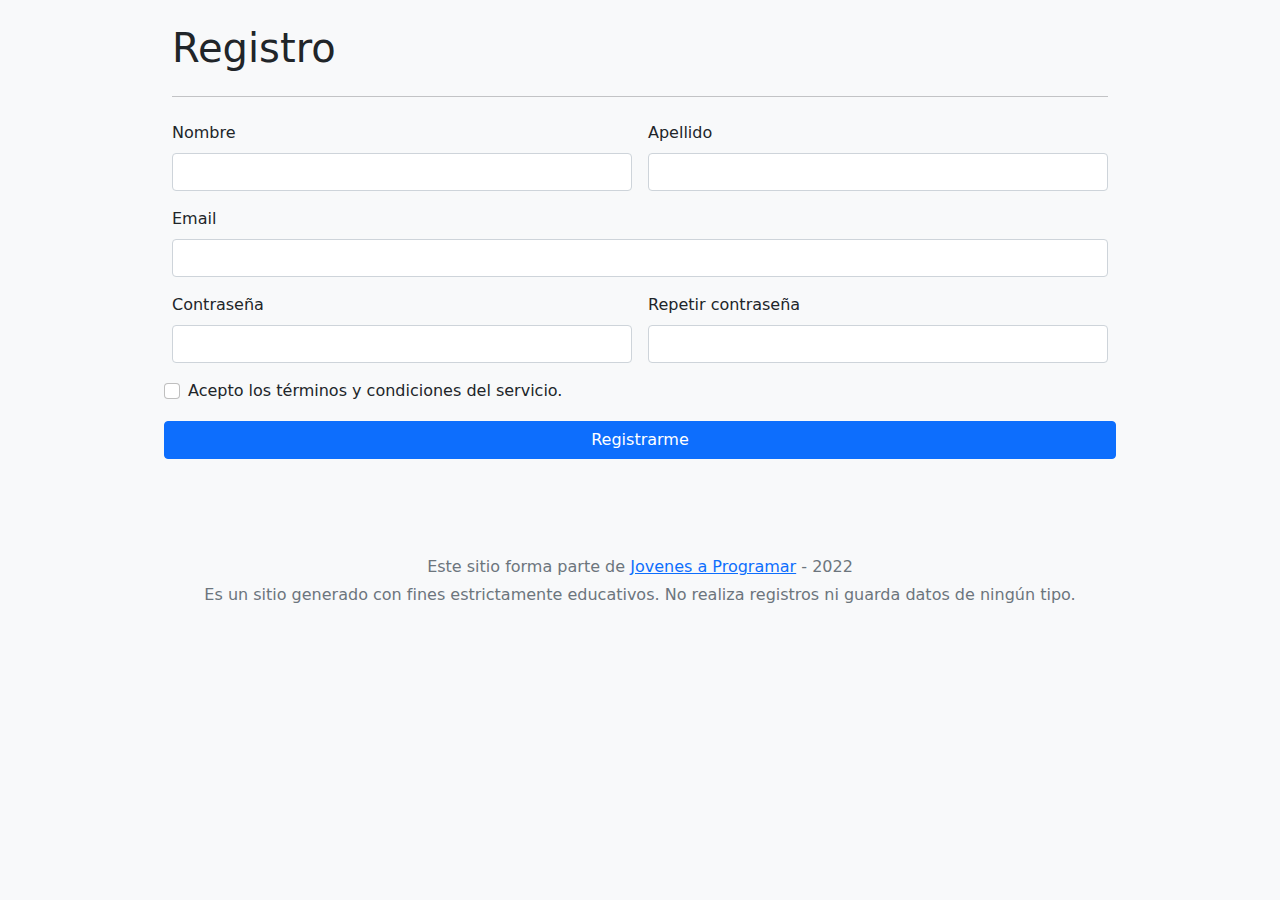
<file: Entrega 1/index.html>
<!DOCTYPE html>
<html lang="es">
  <head>
    <meta charset="utf-8" />
    <meta name="viewport" content="width=device-width, initial-scale=1" />
    <meta name="description" content="" />
    <title>Registro</title>
    <link href="css/bootstrap.min.css" rel="stylesheet" />
    <link href="css/style.css" rel="stylesheet" />
  </head>

  <body class="bg-light">
    <div class="container">
      <main>
        <div class="row mt-4">
          <div class="col">
            <h1 class="mb-3">Registro</h1>
            <hr class="my-4" />
            <div class="row g-3">
              <div class="col-sm-6">
                <label for="nombre" class="form-label">Nombre</label>
                <input type="text" class="form-control" id="nombre" required />
              </div>

              <div class="col-sm-6">
                <label for="apellido" class="form-label">Apellido</label>
                <input
                  type="text"
                  class="form-control"
                  id="apellido"
                  required
                />
              </div>

              <div class="col-12">
                <label for="email" class="form-label">Email</label>
                <input type="email" class="form-control" id="email" required />
              </div>

              <div class="col-sm-6">
                <label for="password1" class="form-label">Contraseña</label>
                <input
                  type="password"
                  class="form-control"
                  id="password1"
                  required
                  minlength="6"
                />
              </div>

              <div class="col-sm-6">
                <label for="password2" class="form-label"
                  >Repetir contraseña</label
                >
                <input
                  type="password"
                  class="form-control"
                  id="password2"
                  minlength="6"
                  required
                />
              </div>

              <div class="form-check">
                <input
                  type="checkbox"
                  class="form-check-input"
                  id="terminos"
                  required
                />
                <label class="form-check-label" for="terminos"
                  >Acepto los términos y condiciones del servicio.</label
                >
              </div>

              <button class="btn btn-primary" type="button" id="regBtn">
                Registrarme
              </button>
            </div>
          </div>
        </div>
      </main>

      <footer class="my-5 pt-5 text-muted text-center text-small">
        <p class="mb-1">
          Este sitio forma parte de
          <a href="https://jovenesaprogramar.edu.uy/" target="_blank"
            >Jovenes a Programar</a
          >
          - 2022
        </p>
        <p class="mb-1">
          Es un sitio generado con fines estrictamente educativos. No realiza
          registros ni guarda datos de ningún tipo.
        </p>
      </footer>
    </div>

    <div
      class="alert alert-success alert-dismissible fade"
      role="alert"
      id="alert-success"
    >
      <p>Datos guardados correctamente</p>
      <button
        type="button"
        class="btn-close"
        data-bs-dismiss="alert"
        aria-label="Close"
      ></button>
    </div>

    <div
      class="alert alert-danger alert-dismissible fade"
      role="alert"
      id="alert-danger"
    >
      <p>Los datos ingresados no cumplen con los requisitos solicitados</p>
      <button
        type="button"
        class="btn-close"
        data-bs-dismiss="alert"
        aria-label="Close"
      ></button>
    </div>

    <script src="js/bootstrap.bundle.min.js"></script>
    <script src="js/validacion.js"></script>
  </body>
</html>
</file>
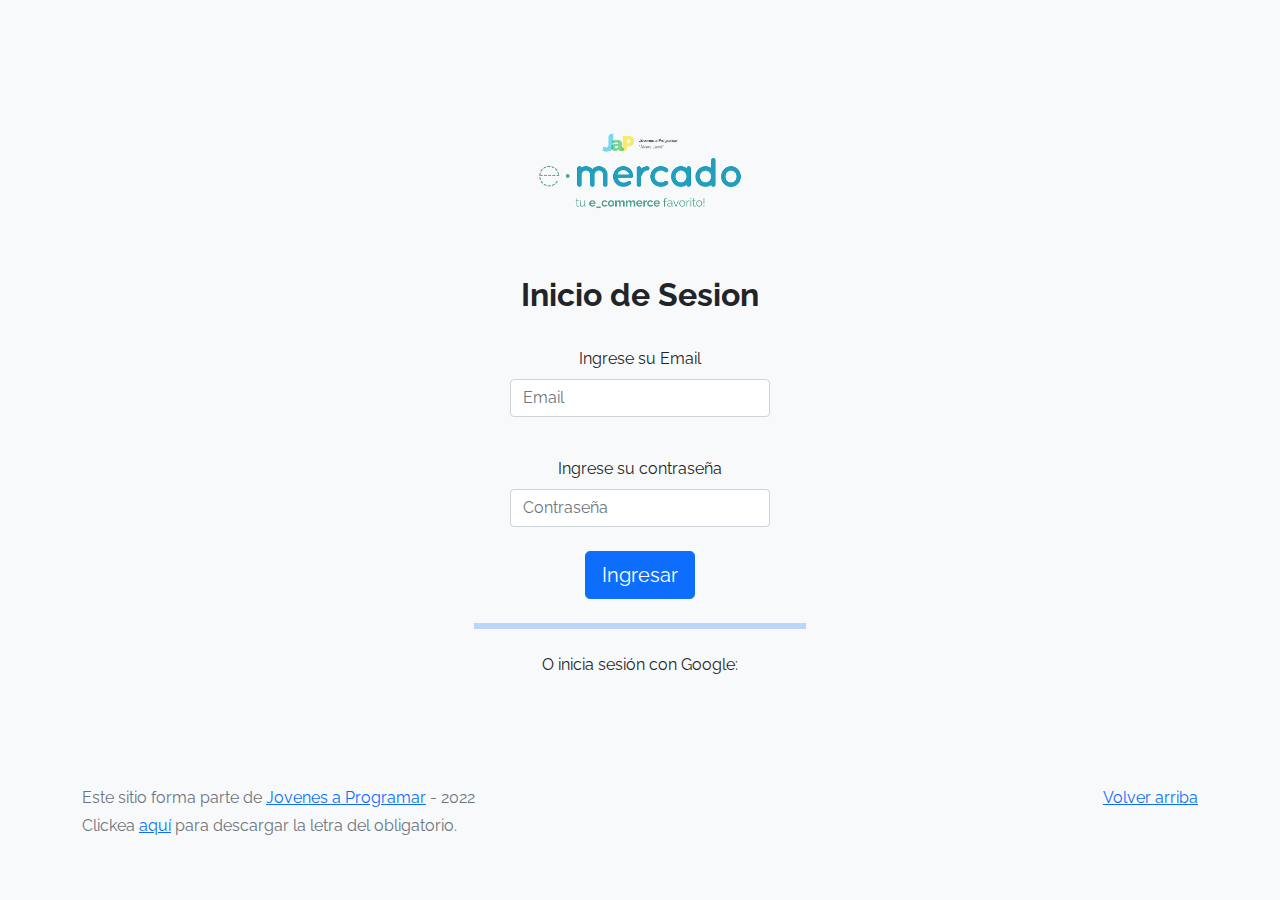
<file: Entrega 1/Individual/index.html>
<!DOCTYPE html>
<html lang="es">
  <head>
    <meta http-equiv="Content-Type" content="text/html; charset=UTF-8" />
    <meta
      name="viewport"
      content="width=device-width, initial-scale=1, shrink-to-fit=no"
    />
    <title>eMercado - Todo lo que busques está aquí</title>

    <link
      href="https://fonts.googleapis.com/css?family=Raleway:300,300i,400,400i,700,700i,900,900i"
      rel="stylesheet"
    />
    <link href="css/bootstrap.min.css" rel="stylesheet" />
    <link href="css/styles.css" rel="stylesheet" />
    <style>
      body {
        background-color: rgb(248, 249, 250);
      }
    </style>
  </head>

  <body>
    <script src="https://accounts.google.com/gsi/client" async defer></script>

    <main class="mt-5">
      <div class="container">
        <div class="row">
          <div class="col-sm-4"></div>
          <div id="midCol" class="col-sm-4 p-4">
            <div class="row">
              <img
                class="img-fluid p-5"
                src="./img/login.png"
                alt="Login Image"
              />
            </div>

            <div class="row">
              <h2 class="text-center fw-bold">Inicio de Sesion</h2>
            </div>

            <div class="row px-5 py-3">
              <label class="text-center p-2" for="email"
                >Ingrese su Email</label
              >
              <input
                class="form-control"
                placeholder="Email"
                type="email"
                name="email"
                id="email"
              />
            </div>

            <div class="row px-5 py-3">
              <label class="text-center p-2" for="password"
                >Ingrese su contraseña</label
              >
              <input
                class="form-control"
                placeholder="Contraseña"
                type="password"
                name="password"
                id="password"
              />
            </div>

            <div class="row-4 d-flex justify-content-center p-2">
              <button class="btn btn-primary btn-lg" id="loginButton">
                Ingresar
              </button>
            </div>
            <hr class="border border-primary border-3 opacity-75" />
            <div
              class="row-4 d-flex justify-content-center p-2 flex-column align-items-center"
            >
              <span class="mb-4">O inicia sesión con Google:</span>

              <div
                id="g_id_onload"
                data-client_id="259299083202-ar0uqp0troa1328ep5g11r76pmg3p6bg.apps.googleusercontent.com"
                data-context="signin"
                data-ux_mode="popup"
                data-callback="handleGSignIn"
                data-auto_prompt="false"
              ></div>

              <div
                class="g_id_signin"
                data-type="standard"
                data-shape="rectangular"
                data-theme="filled_blue"
                data-text="$ {button.text}"
                data-size="large"
                data-locale="es-419"
                data-logo_alignment="left"
              ></div>

              <!--               
              <div class="g-signin2" data-onsuccess="onSignIn"></div> -->
            </div>
          </div>
          <div class="col-sm-4"></div>
        </div>
      </div>
    </main>
    <footer class="text-muted">
      <div class="container">
        <p class="float-end">
          <a href="#">Volver arriba</a>
        </p>
        <p>
          Este sitio forma parte de
          <a href="https://jovenesaprogramar.edu.uy/" target="_blank"
            >Jovenes a Programar</a
          >
          - 2022
        </p>
        <p>
          Clickea <a target="_blank" href="Letra.pdf">aquí</a> para descargar la
          letra del obligatorio.
        </p>
      </div>
    </footer>
    <script src="js/login.js"></script>
  </body>
</html>
</file>
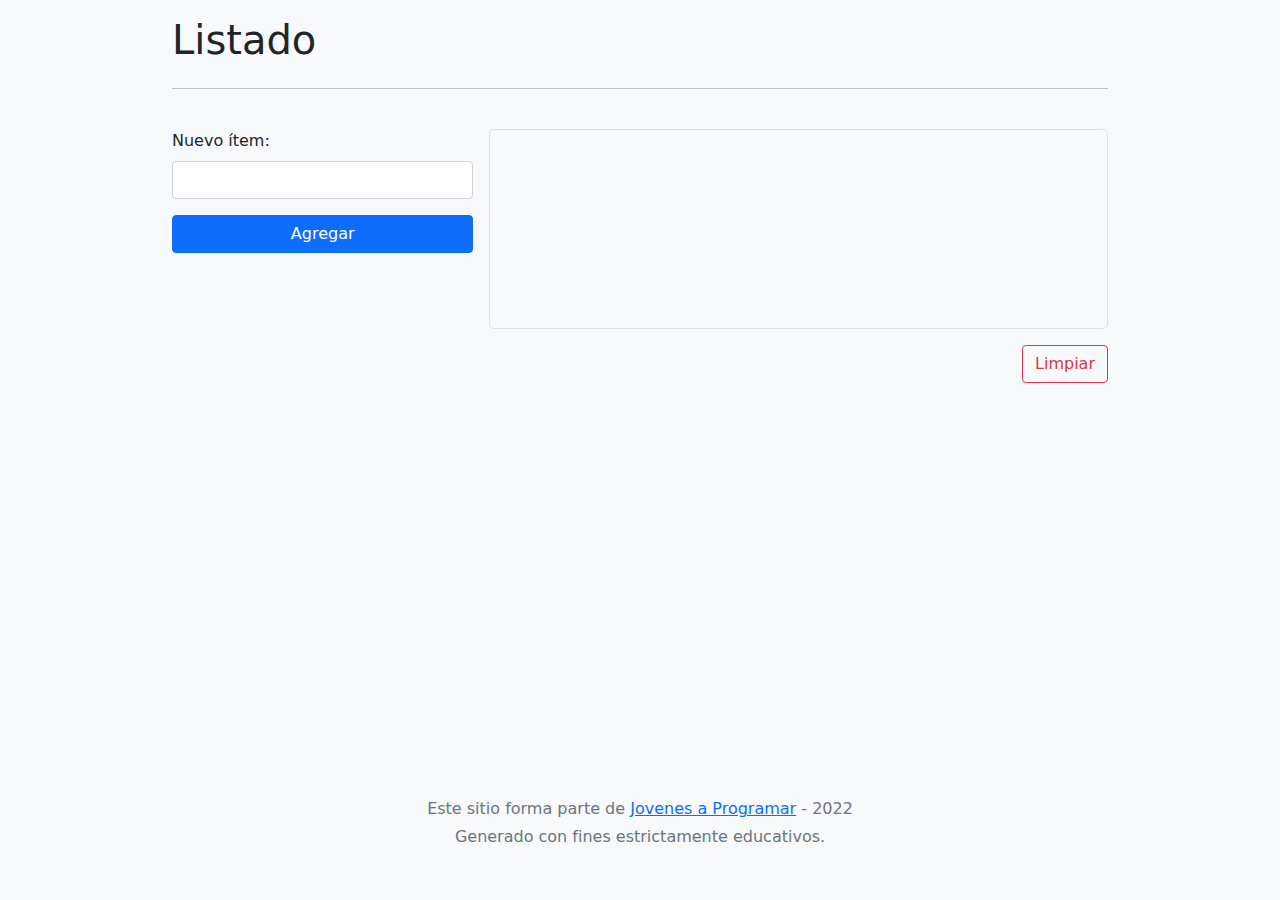
<file: Entrega 2/Grupal/index.html>
<!DOCTYPE html>
<html lang="es">
  <head>
    <meta charset="utf-8" />
    <meta name="viewport" content="width=device-width, initial-scale=1" />
    <meta name="description" content="" />
    <title>Listado</title>
    <link href="css/bootstrap.min.css" rel="stylesheet" />
    <link href="css/style.css" rel="stylesheet" />
  </head>

  <body class="bg-light">
    <div class="container">
      <main>
        <h1 class="my-3">Listado</h1>
        <hr class="my-4" />
        <div class="row mt-4 g-3">
          <div class="col-sm-4">
            <label for="Item" class="form-label">Nuevo ítem:</label>
            <input type="text" class="form-control" id="item" />
            <div class="d-grid">
              <button type="button" class="btn btn-primary my-3" id="agregar">
                Agregar
              </button>
            </div>
          </div>
          <div class="col-sm-8">
            <div class="border rounded-3 cont">
              <ul class="list-group" id="contenedor"></ul>
            </div>
            <div class="float-end">
              <button
                type="button"
                class="btn btn-outline-danger my-3"
                id="limpiar"
              >
                Limpiar
              </button>
            </div>
          </div>
        </div>
      </main>
      <footer class="my-5 pt-5 text-muted text-center text-small">
        <p class="mb-1">
          Este sitio forma parte de
          <a href="https://jovenesaprogramar.edu.uy/" target="_blank"
            >Jovenes a Programar</a
          >
          - 2022
        </p>
        <p class="mb-1">Generado con fines estrictamente educativos.</p>
      </footer>
    </div>
    <script src="js/almacenar.js"></script>
  </body>
</html>
</file>
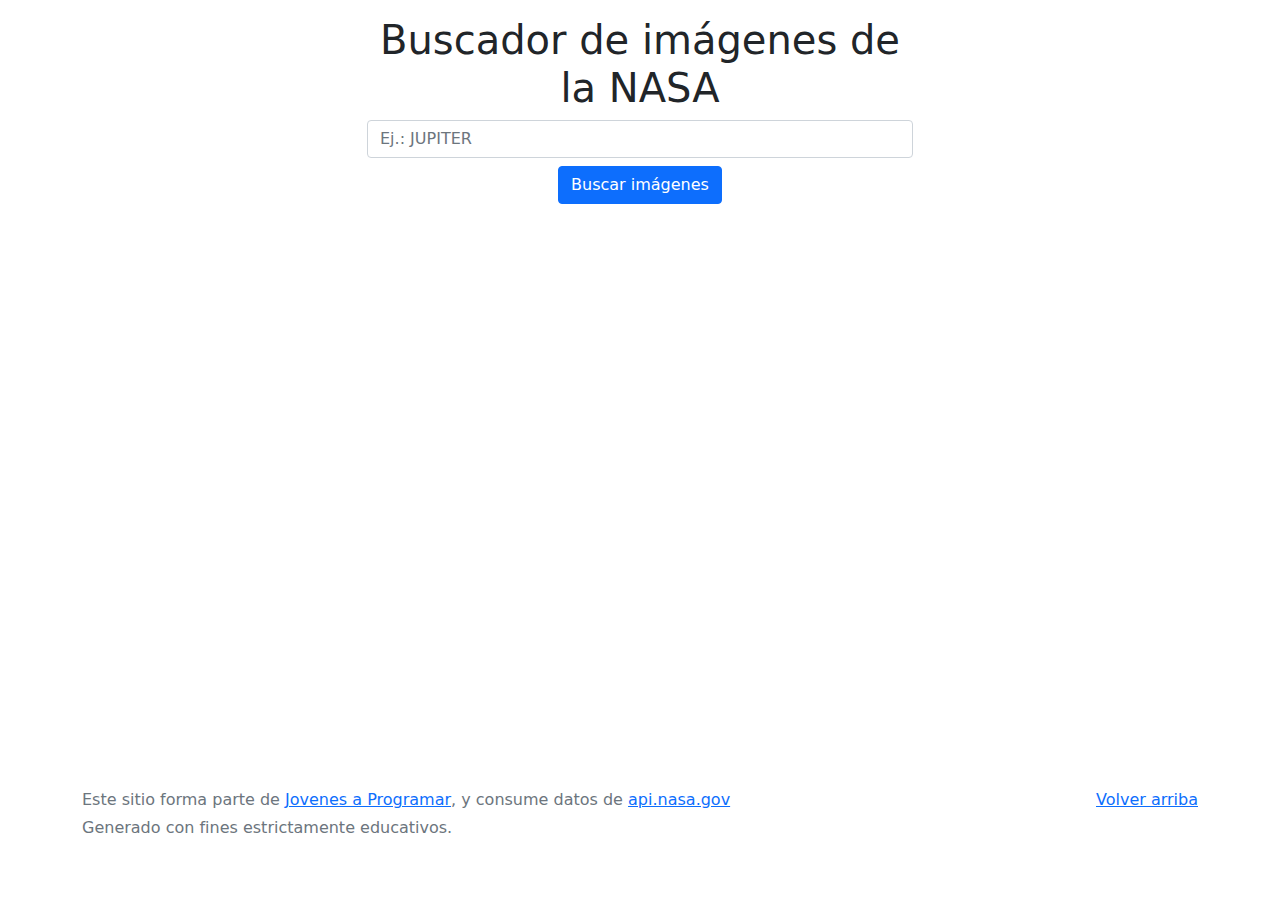
<file: Entrega 3/Grupal/index.html>
<!DOCTYPE html>
<html lang="es">
  <head>
    <meta charset="utf-8" />
    <meta name="viewport" content="width=device-width, initial-scale=1" />
    <title>Buscador de imágenes de la NASA</title>

    <link href="css/bootstrap.min.css" rel="stylesheet" />
    <link rel="stylesheet" href="css/style.css" />
  </head>

  <body>
    <main>
      <div class="text-center container">
        <div class="row py-lg-3">
          <div class="col-lg-6 col-md-8 mx-auto">
            <h1 class="fw-light">Buscador de imágenes de la NASA</h1>
            <input
              type="search"
              class="form-control"
              name="buscar"
              id="inputBuscar"
              placeholder="Ej.: JUPITER"
            />
            <button class="btn btn-primary my-2" id="btnBuscar">
              Buscar imágenes
            </button>
          </div>
        </div>
      </div>

      <div class="container">
        <div id="contenedor" class="contenedor"></div>
      </div>
    </main>

    <footer class="text-muted py-5">
      <div class="container">
        <p class="float-end mb-1">
          <a href="#">Volver arriba</a>
        </p>
        <p class="mb-1">
          Este sitio forma parte de
          <a href="https://jovenesaprogramar.edu.uy/" target="_blank">
            Jovenes a Programar</a
          >, y consume datos de
          <a href="https://api.nasa.gov/" target="_blank"> api.nasa.gov</a>
        </p>
        <p class="mb-1">Generado con fines estrictamente educativos.</p>
      </div>
    </footer>

    <script src="js/space.js"></script>
  </body>
</html>
</file>
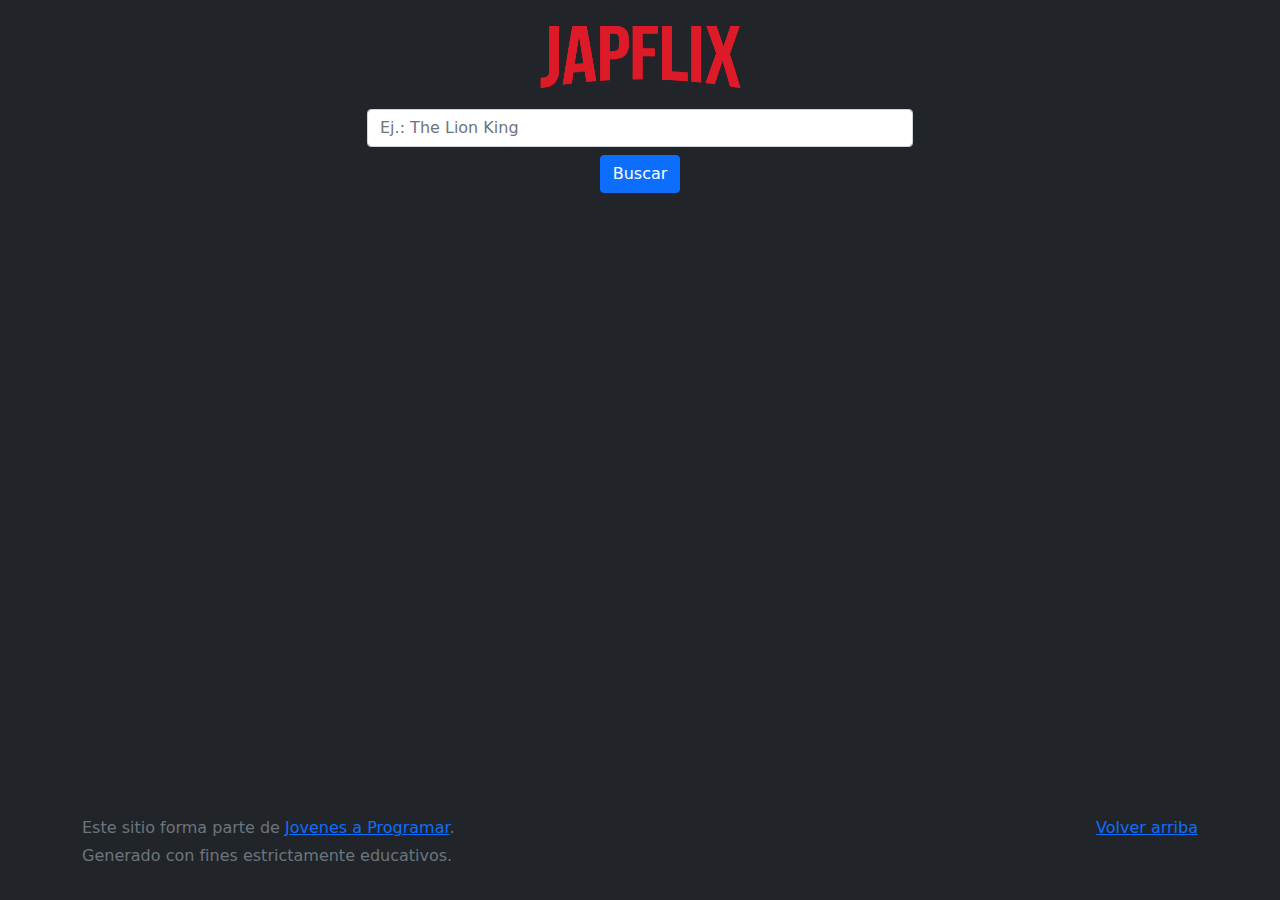
<file: Entrega 4/Grupal/index.html>
<!DOCTYPE html>
<html lang="es">
  <head>
    <meta charset="utf-8" />
    <meta name="viewport" content="width=device-width, initial-scale=1" />
    <title>Japflix</title>

    <link href="css/bootstrap.min.css" rel="stylesheet" />
    <link
      rel="stylesheet"
      href="https://cdnjs.cloudflare.com/ajax/libs/font-awesome/4.7.0/css/font-awesome.min.css"
    />
    <link rel="stylesheet" href="css/style.css" />
  </head>

  <body class="bg-dark">
    <main>
      <div class="text-center container">
        <div class="row py-lg-3">
          <div class="col-lg-6 col-md-8 mx-auto">
            <h1 class="fw-light"><img src="img/japflix.png" alt="" /></h1>
            <input
              type="search"
              class="form-control"
              name="buscar"
              id="inputBuscar"
              placeholder="Ej.: The Lion King"
            />
            <button class="btn btn-primary m-2" id="btnBuscar">Buscar</button>
          </div>
        </div>
      </div>

      <div class="album">
        <ul class="list-group container" id="lista"></ul>
      </div>
    </main>

    <footer class="text-muted py-3">
      <div class="container">
        <p class="float-end mb-1">
          <a href="#">Volver arriba</a>
        </p>
        <p class="mb-1">
          Este sitio forma parte de
          <a href="https://jovenesaprogramar.edu.uy/" target="_blank">
            Jovenes a Programar</a
          >.
        </p>

        <p class="mb-1">Generado con fines estrictamente educativos.</p>
      </div>
    </footer>

    <script src="js/bootstrap.bundle.min.js"></script>
    <script src="js/script.js"></script>
  </body>
</html>
</file>
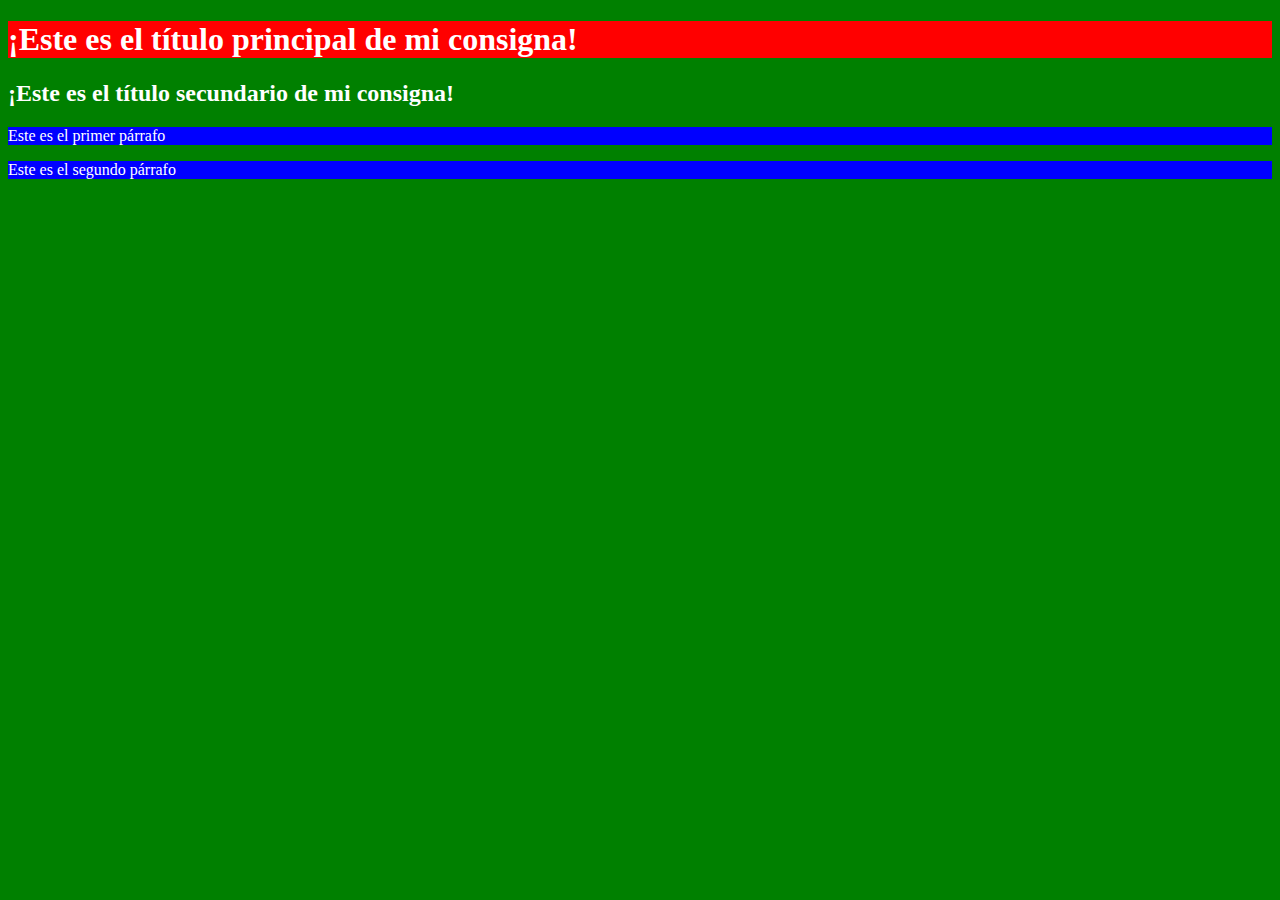
<file: Semana 1/Tarea 2/index.html>
<!DOCTYPE html>
<html lang="en">
  <head>
    <meta charset="UTF-8" />
    <meta http-equiv="X-UA-Compatible" content="IE=edge" />
    <meta name="viewport" content="width=device-width, initial-scale=1.0" />
    <title>JAP_Tarea_2</title>
    <link rel="stylesheet" href="styles.css" />
  </head>
  <body>
    <h1>¡Este es el título principal de mi consigna!</h1>

    <h2>¡Este es el título secundario de mi consigna!</h2>

    <p>Este es el primer párrafo</p>

    <p>Este es el segundo párrafo</p>

    <script src="main.js"></script>
  </body>
</html>
</file>
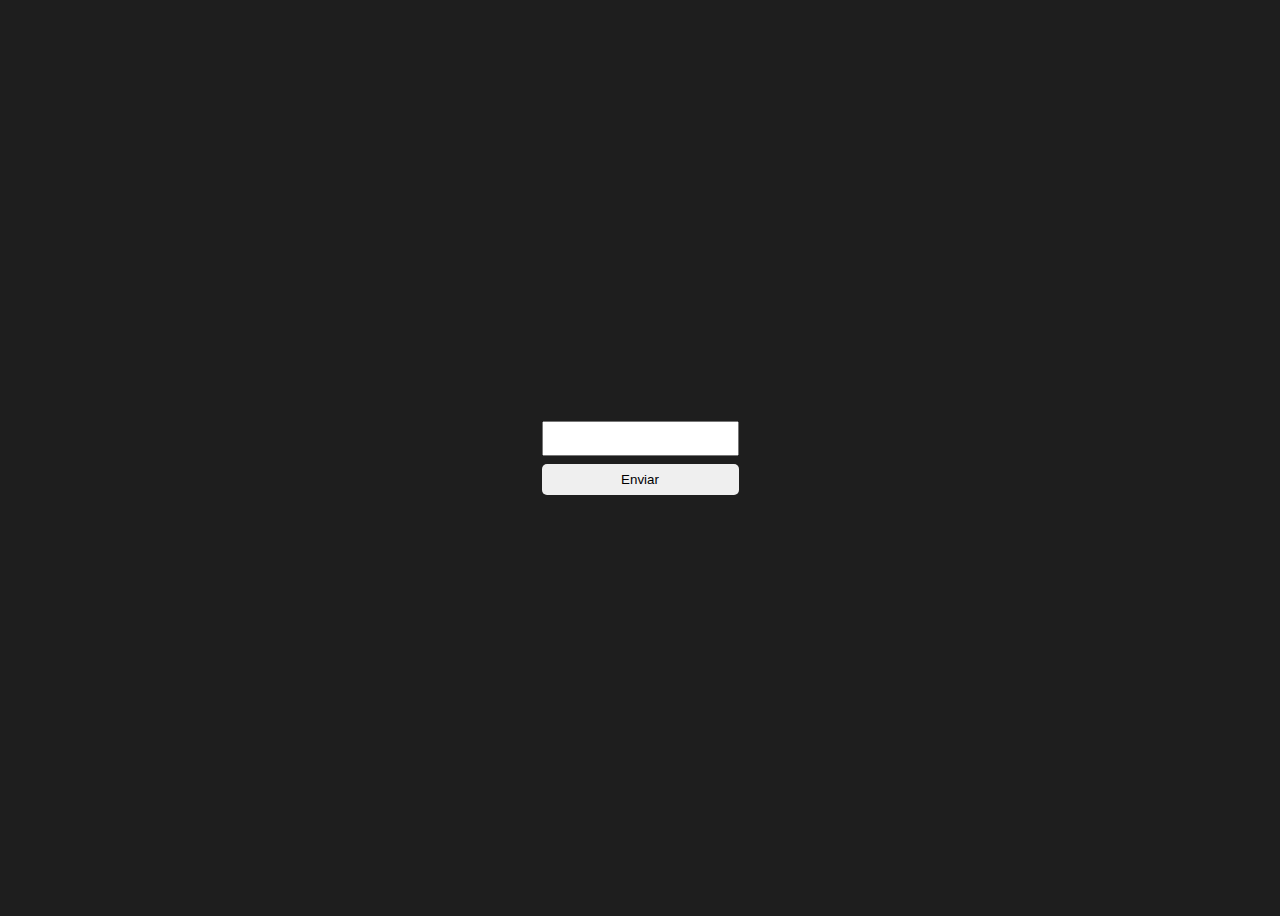
<file: Semana 5/Juego/index.html>
<!DOCTYPE html>
<html lang="en">
  <head>
    <meta charset="UTF-8" />
    <meta http-equiv="X-UA-Compatible" content="IE=edge" />
    <meta name="viewport" content="width=device-width, initial-scale=1.0" />
    <title>Adivina el numero</title>
    <script defer src="script.js"></script>
    <link rel="stylesheet" href="styles.css" />
  </head>
  <body>
    <form id="gameForm">
      <input id="gameInput" type="number" />
      <button type="submit">Enviar</button>
    </form>
  </body>
</html>
</file>
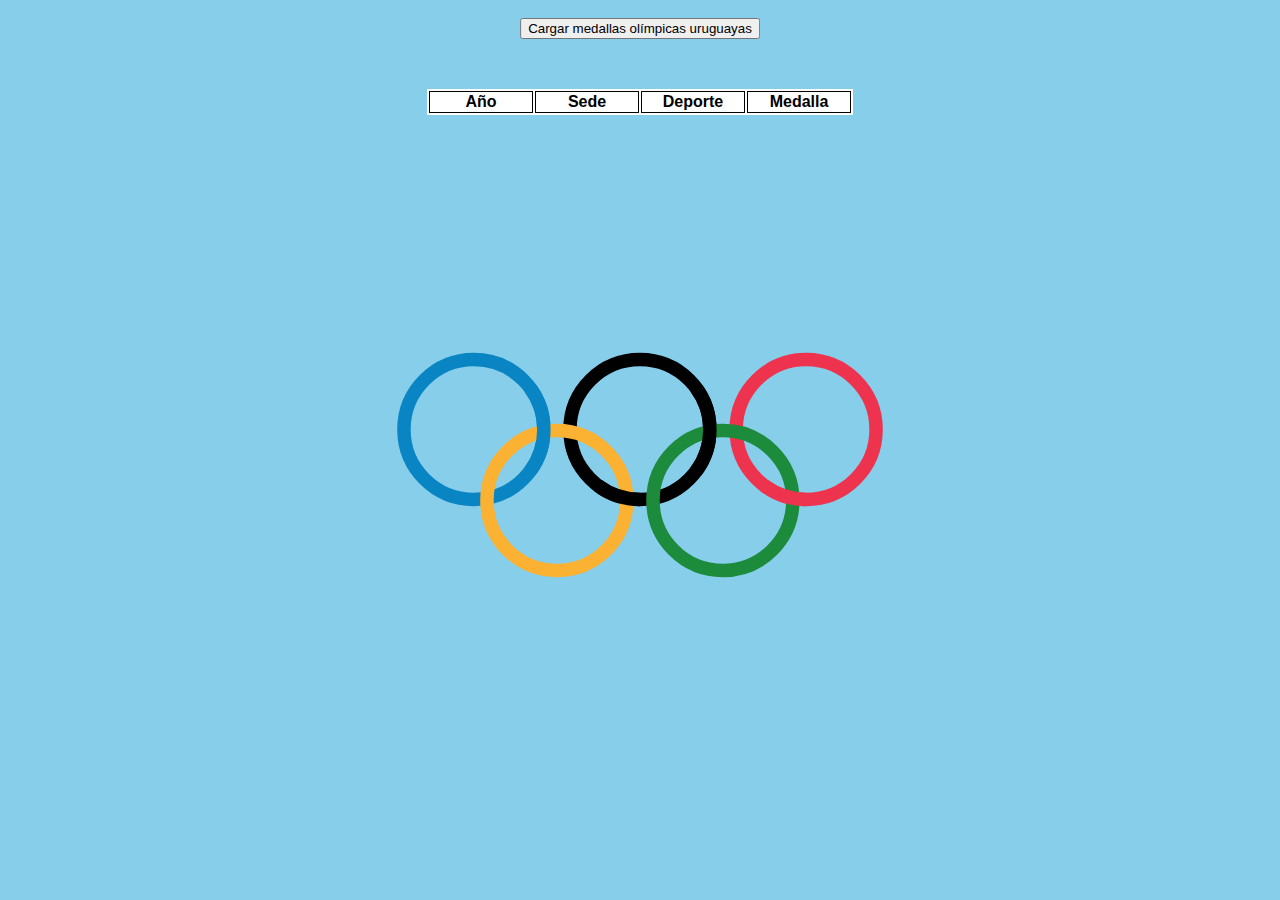
<file: Semana 5/practico_uruguay_en_los_jjoo/uruguay en los jjoo/index.html>
<!DOCTYPE html>
<html lang="es">
  <head>
    <meta charset="UTF-8" />
    <title>JJOO</title>
    <link href="estilo/estilo.css" rel="stylesheet" />
  </head>

  <body>
    <button type="button" id="cargar">
      Cargar medallas olímpicas uruguayas
    </button>

    <table>
      <thead>
        <tr>
          <th>Año</th>
          <th>Sede</th>
          <th>Deporte</th>
          <th>Medalla</th>
        </tr>
      </thead>
      <tbody id="data"></tbody>
    </table>

    <img class="center" src="img/jjoo.svg" alt="logo de los juegos olímpicos" />

    <script src="scripts/script.js"></script>
  </body>
</html>
</file>
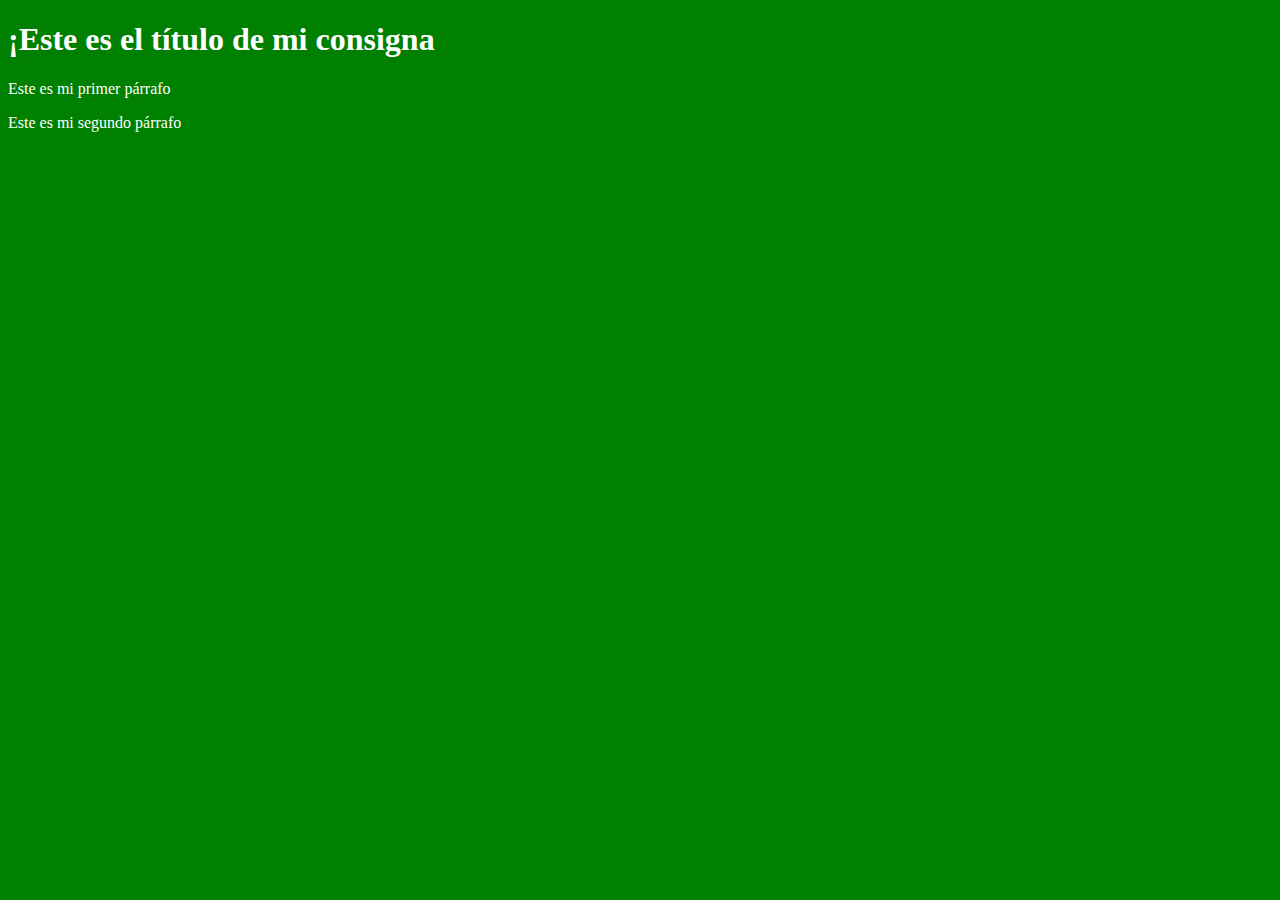
<file: Semana 1/tarea1.html>
<!DOCTYPE html>
<html lang="en">
  <head>
    <meta charset="UTF-8" />
    <meta http-equiv="X-UA-Compatible" content="IE=edge" />
    <meta name="viewport" content="width=device-width, initial-scale=1.0" />
    <title>Tarea JAP Semana 1</title>
    <link rel="stylesheet" href="estiloTarea1.css" />
  </head>
  <body>
    <h1>¡Este es el título de mi consigna</h1>
    <p>Este es mi primer párrafo</p>
    <p>Este es mi segundo párrafo</p>
  </body>
</html>
</file>
<file: Entrega 1/css/style.css>
.container {
    max-width: 960px;
  }

  .alert {
    position: fixed;
    top: 80px;
    width: 50%;
    left: 50%;
    transform: translate(-50%, 0);
  }
</file>
<file: Entrega 1/Individual/css/styles.css>
.jumbotron,
.card-body,
.container,
.site-header {
  font-family: 'Raleway', serif !important;
}

.jumbotron .display-4 {
  font-weight: bold;
}

nav a {
  text-decoration: none;
}

.bd-placeholder-img {
  font-size: 1.125rem;
  text-anchor: middle;
  -webkit-user-select: none;
  -moz-user-select: none;
  -ms-user-select: none;
  user-select: none;
}

@media (min-width: 768px) {
  .bd-placeholder-img-lg {
    font-size: 3.5rem;
  }
}

.jumbotron {
  height: 50vh;
  padding: 5em inherit;
  margin-bottom: 0;
  background-color: #53C0FB;
  background: url('../img/cover_back.png');
  background-size: cover;
  background-position: center;
  background-repeat: no-repeat;
  color: black;
  font-weight: bold;
}

@media (min-width: 768px) {
  .jumbotron {
    padding-top: 6rem;
    padding-bottom: 6rem;
  }
}

.jumbotron p:last-child {
  margin-bottom: 0;
}

.jumbotron-heading {
  font-weight: 300;
}

.jumbotron .container {
  max-width: 40rem;
  background-color: rgba(255, 255, 255, 0.5);
  border-radius: 10px;
  text-shadow: 1px 1px 2px grey;
}

.jumbotron .lead {
  font-size: 38px;
}

footer {
  padding-top: 3rem;
  padding-bottom: 3rem;
}

footer p {
  margin-bottom: .25rem;
}

.site-header a {
  color: white;
  transition: ease-in-out color .15s;
}

.site-header .dropdown-menu a {
  color: black;
}

.dropzone {
  border: 2px dashed #0087F7;
  border-radius: 5px;
  background: white;
}

.img-fit {
  max-height: 100%;
}

.alert {
  position: fixed;
  top: 80px;
  width: 50%;
  left: 50%;
  transform: translate(-50%, 0);
}

.lds-ring {
  display: inline-block;
  position: relative;
  width: 64px;
  height: 64px;
  top: 50%;
  left: 50%;
}

.cursor-active {
  cursor: pointer;
}

.left {
  float: left;
  padding: 4px;
  background-color: rgba(255, 255, 255, 0.5);
}

.lds-ring div {
  box-sizing: border-box;
  display: block;
  position: absolute;
  width: 51px;
  height: 51px;
  margin: 6px;
  border: 6px solid #fff;
  border-radius: 50%;
  animation: lds-ring 1.2s cubic-bezier(0.5, 0, 0.5, 1) infinite;
  border-color: #fff transparent transparent transparent;
}

.lds-ring div:nth-child(1) {
  animation-delay: -0.45s;
}

.lds-ring div:nth-child(2) {
  animation-delay: -0.3s;
}

.lds-ring div:nth-child(3) {
  animation-delay: -0.15s;
}

@keyframes lds-ring {
  0% {
    transform: rotate(0deg);
  }

  100% {
    transform: rotate(360deg);
  }
}

.signin {
  width: 100%;
  max-width: 330px;
  padding: 15px;
  margin: auto;
}

#spinner-wrapper {
  position: fixed;
  background-color: rgba(0, 0, 0, 0.5);
  width: 100%;
  height: 100%;
  top: 0;
  left: 0;
  z-index: 1021;
  display: none;
}

main {
  min-height: calc(100vh - 210px);
}

a.custom-card,
a.custom-card:hover {
  color: inherit;
  text-decoration: inherit;
}

.checked {
  color: orange;
}
</file>
<file: Entrega 2/Grupal/css/style.css>
.container {
    max-width: 960px;
  }
  main {
    min-height: calc(100vh - 215px);
  }

  .cont {
    overflow: auto;
    height: 200px;
  }
</file>
<file: Entrega 3/Grupal/css/style.css>
main {
  min-height: calc(100vh - 160px);
}

.contenedor {
  display: flex;
  flex-wrap: wrap;
  justify-content: space-around;
  gap: 1rem;
}

.card-text {
  max-height: 150px;
}
.imagenCarta {
  max-height: 200px;
  object-fit: cover;
}
.card {
  height: 100%;
}
</file>
<file: Entrega 4/Grupal/css/style.css>
.img-card-fit {
  object-fit: cover;
  width: 100%;
  height: auto;
}

.img-cont {
  height: 200px;
  overflow: hidden;
  background-color: beige;
}

.card-content {
  height: 150px;
  overflow: auto;
}

main {
  min-height: calc(100vh - 100px);
}

.checked {
  color: orange;
}

.offcanvas-top {
  height: fit-content;
}

.list-group-item:hover {
  cursor: pointer;
}
</file>
<file: Semana 1/Tarea 2/styles.css>
h1,
h2,
p {
  color: white;
}

body {
  background-color: green;
}

h1 {
  background-color: red;
}

p {
  background-color: blue;
}
</file>
<file: Semana 5/Juego/styles.css>
body {
  background-color: #1e1e1e;
  display: flex;
  justify-content: center;
  align-items: center;
  height: 100vh;
}

form {
  display: flex;
  flex-direction: column;
  gap: 0.5rem;
}

form input {
  padding: 0.5rem;
  text-align: center;
}

form button {
  border-radius: 5px;
  padding: 0.5rem;
  border: none;
}
</file>
<file: Semana 5/practico_uruguay_en_los_jjoo/uruguay en los jjoo/estilo/estilo.css>
* {
  font-family: Arial, Helvetica, sans-serif;
}

body {
  background-color: skyblue;
}

table {
  margin-left: auto;
  margin-right: auto;
  background-color: white;
}

button {
  margin-left: 50%;
  margin-top: 10px;
  margin-bottom: 50px;
  transform: translateX(-50%);
}

td,
th {
  border: 1px solid;
  width: 100px;
  text-align: center;
}

.center {
  margin-left: 50%;
  transform: translateX(-50%);
}
</file>
<file: Semana 1/estiloTarea1.css>
body {
  background-color: green;
}

h1,
p {
  color: white;
}
</file>
